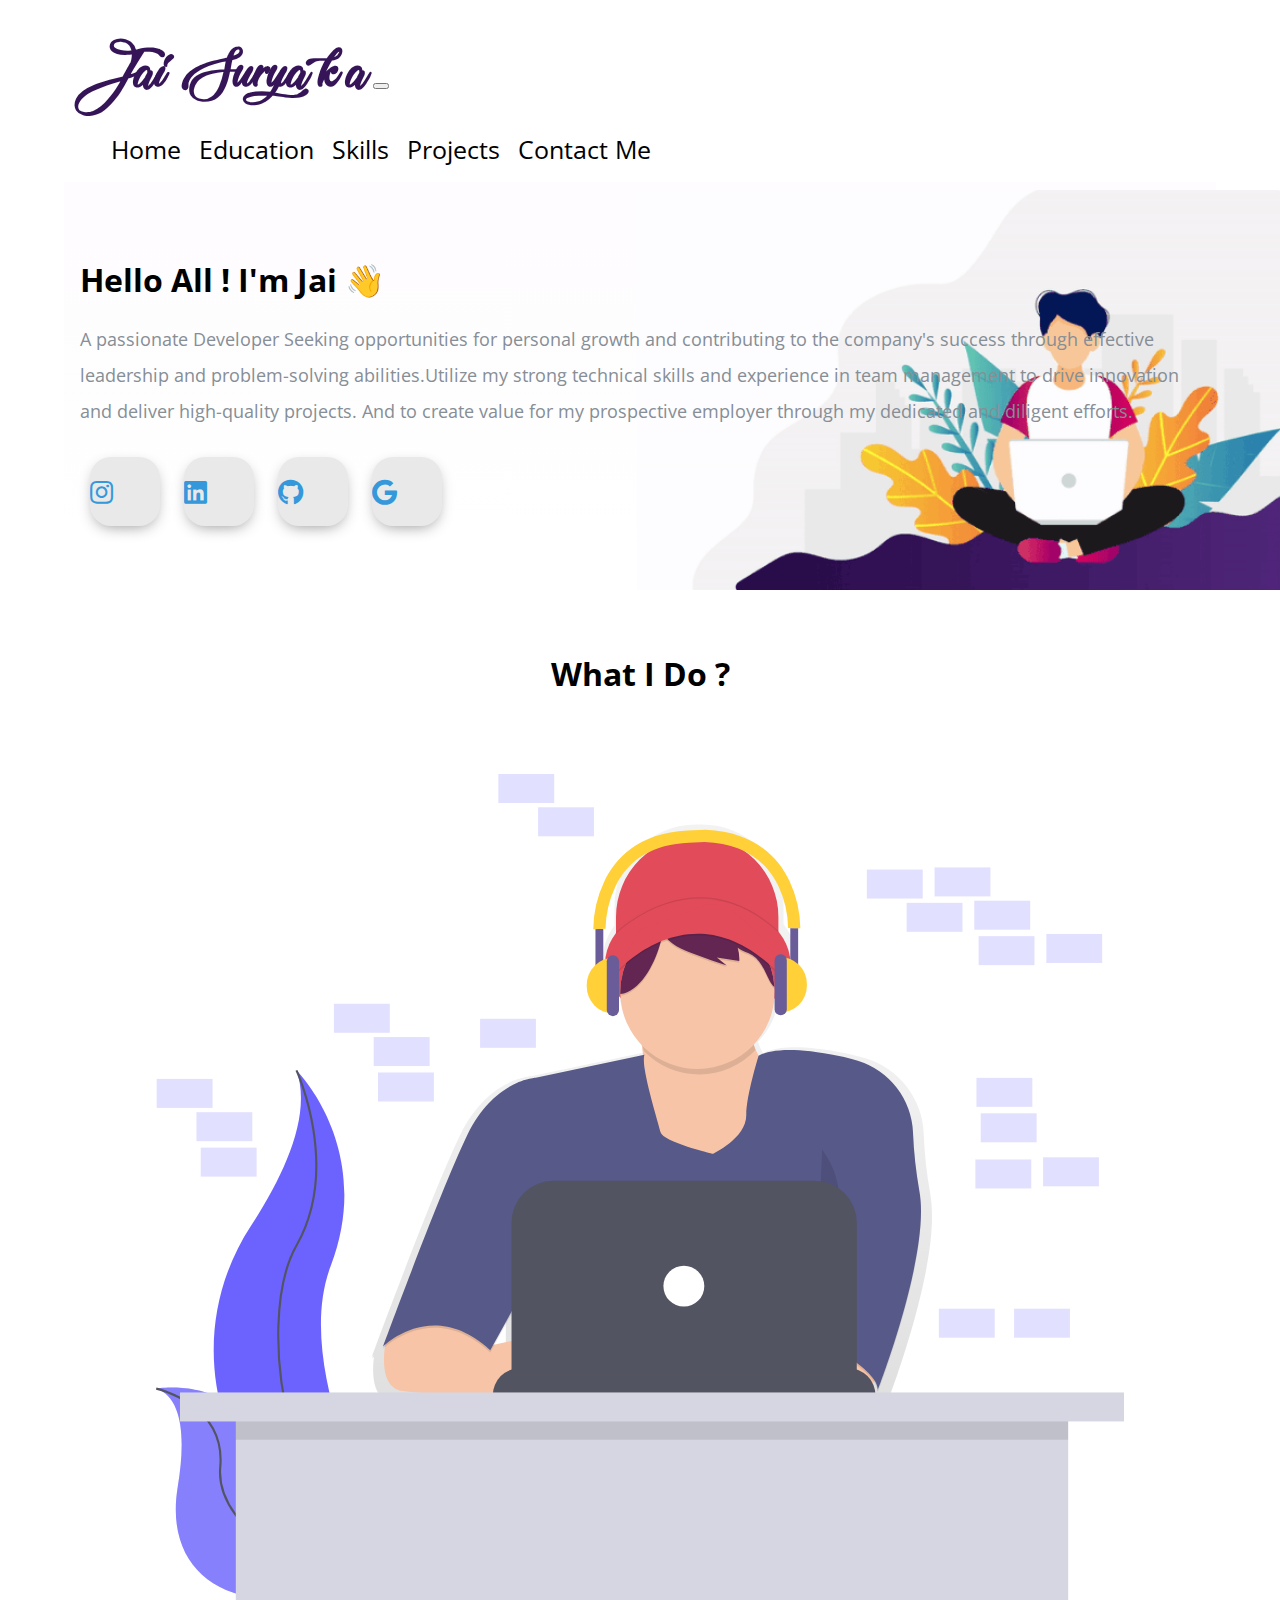
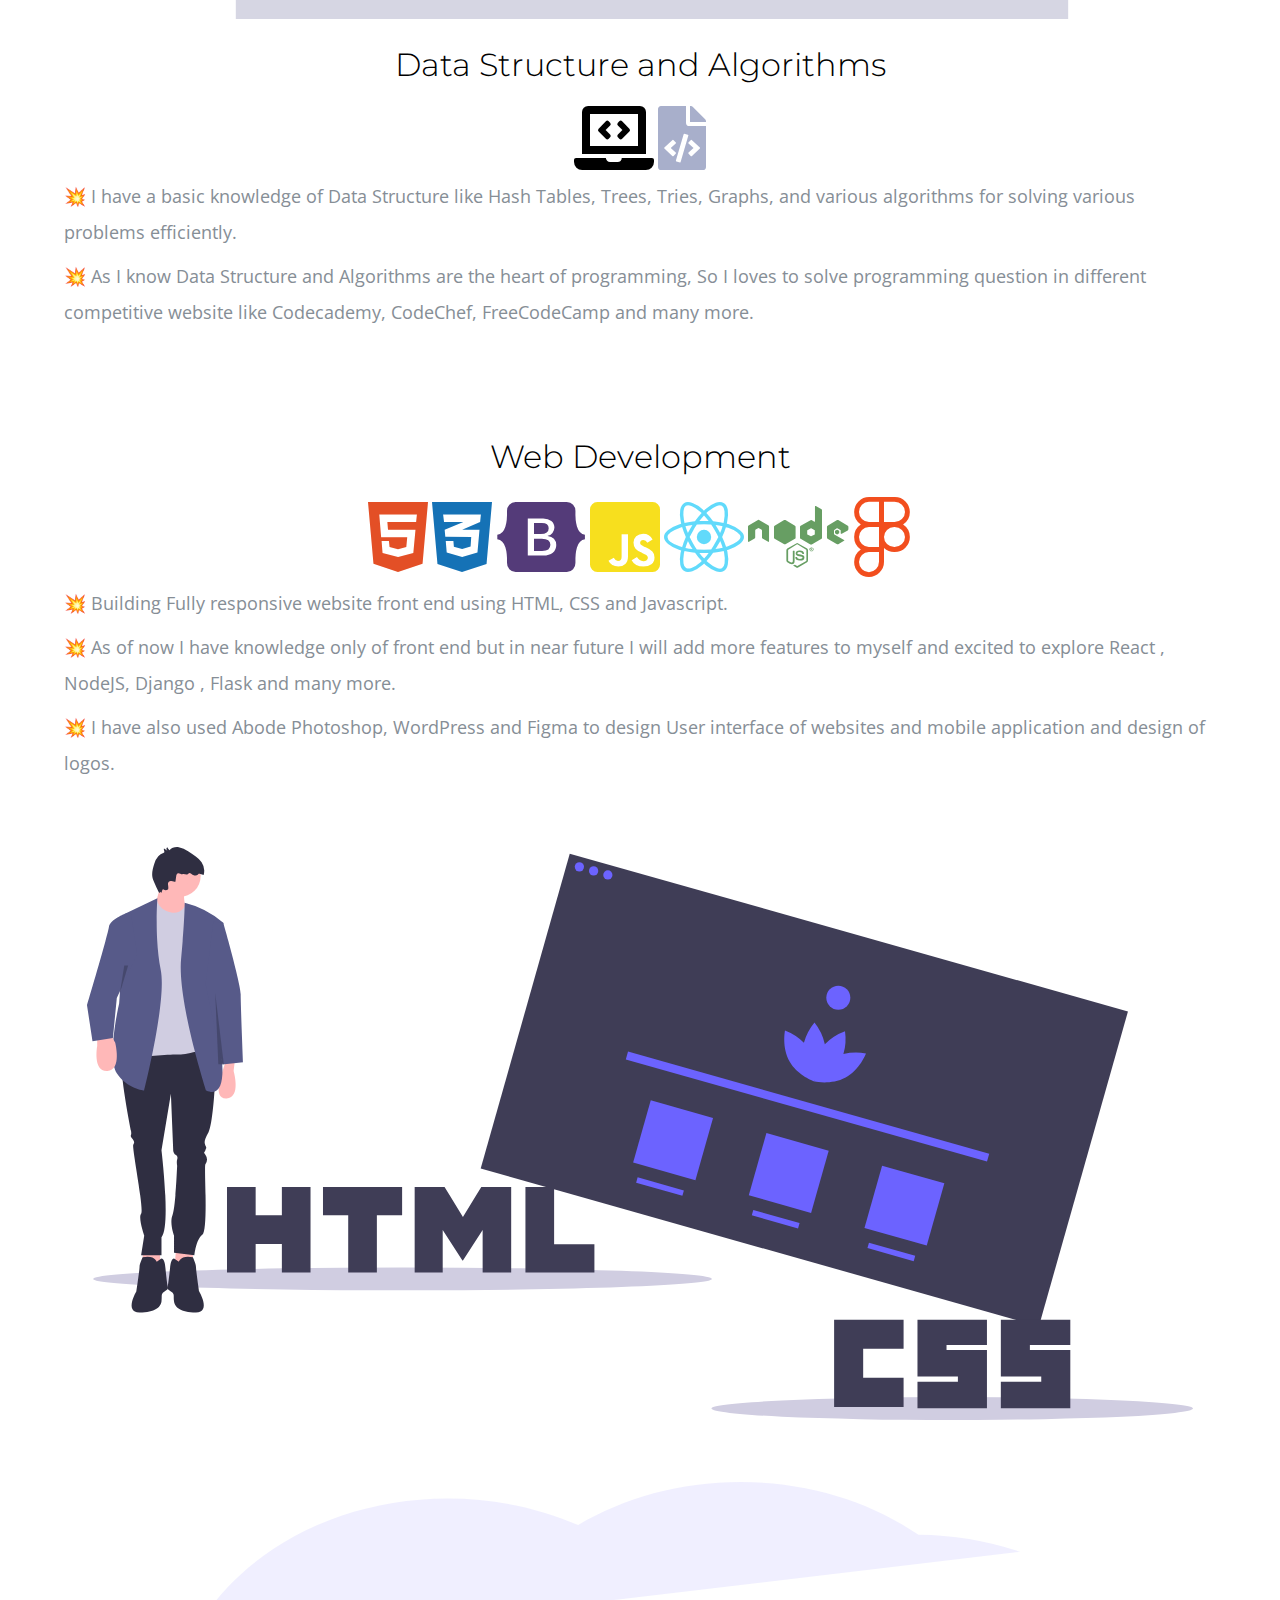
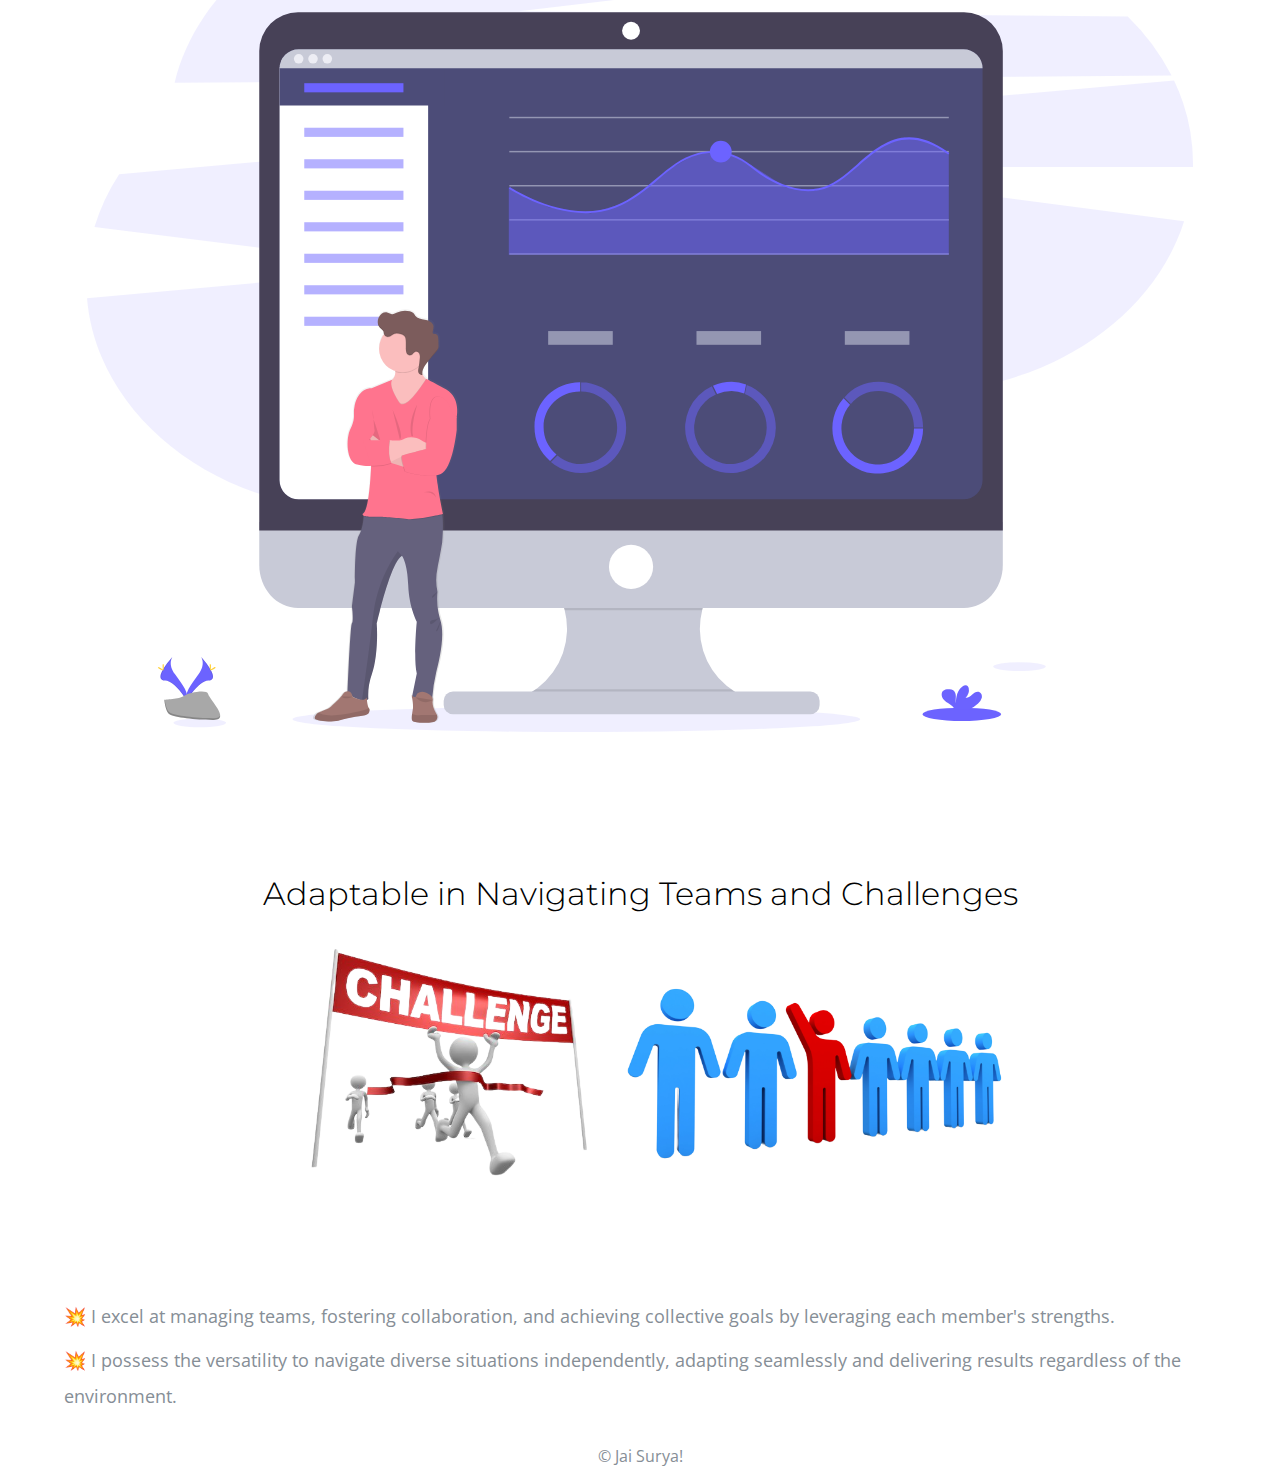
<file: index.html>
<!DOCTYPE html>
<html lang="en" dir="ltr">

<head>
  <meta charset="utf-8">
  <meta name="viewport" content="width=device-width,initial-scale=1">
  <title>Jai's Portfolio</title>
  <link rel="icon" href="Image/engineer.ico">
  <link rel="stylesheet" href="https://stackpath.bootstrapcdn.com/bootstrap/4.5.0/css/bootstrap.min.css" integrity="sha384-9aIt2nRpC12Uk9gS9baDl411NQApFmC26EwAOH8WgZl5MYYxFfc+NcPb1dKGj7Sk" crossorigin="anonymous">
  <link rel="stylesheet" href="style.css">
  
  <link href="https://fonts.googleapis.com/css2?family=Arizonia&family=Montserrat:wght@400;800&display=swap" rel="stylesheet">
  <link href="https://fonts.googleapis.com/css2?family=Open+Sans:wght@700&display=swap" rel="stylesheet">
  <link rel="stylesheet" href="https://use.fontawesome.com/releases/v5.4.1/css/all.css" />
  <link rel="stylesheet" href="https://cdnjs.cloudflare.com/ajax/libs/font-awesome/5.13.1/css/all.min.css">
  <script src="https://code.jquery.com/jquery-3.5.1.slim.min.js" integrity="sha384-DfXdz2htPH0lsSSs5nCTpuj/zy4C+OGpamoFVy38MVBnE+IbbVYUew+OrCXaRkfj" crossorigin="anonymous"></script>
  <script src="https://cdn.jsdelivr.net/npm/popper.js@1.16.0/dist/umd/popper.min.js" integrity="sha384-Q6E9RHvbIyZFJoft+2mJbHaEWldlvI9IOYy5n3zV9zzTtmI3UksdQRVvoxMfooAo" crossorigin="anonymous"></script>
  <script src="https://stackpath.bootstrapcdn.com/bootstrap/4.5.0/js/bootstrap.min.js" integrity="sha384-OgVRvuATP1z7JjHLkuOU7Xw704+h835Lr+6QL9UvYjZE3Ipu6Tp75j7Bh/kR0JKI" crossorigin="anonymous"></script>
</head>
<body class="container-fluid body_section">
        <header>
              <nav class="navbar navbar-expand-lg navbar-light ">
                <a class="navbar-brand brand-name" href="#">Jai Surya k a</a>
                <button class="navbar-toggler" type="button" data-toggle="collapse" data-target="#navbarSupportedContent" aria-controls="navbarSupportedContent" aria-expanded="false" aria-label="Toggle navigation">
                  <span class="navbar-toggler-icon"></span>
                </button>
        
                <div class="collapse navbar-collapse" id="navbarSupportedContent">
                  <ul class="navbar-nav ml-auto">
                    <li class="nav-item">
                      <a class="nav-link headerachor" href="index.html">Home</a>
                    </li>
                    <li class="nav-item">
                      <a class="nav-link headerachor" href="Education.html">Education</a>
                    </li>
                    <li class="nav-item">
                      <a class="nav-link headerachor" href="skill.html">Skills</a>
                    </li>
                    <li class="nav-item">
                      <a class="nav-link headerachor" href="Project.html">Projects</a>
                    </li>
                    <li class="nav-item">
                      <a class="nav-link headerachor" href="contact.html">Contact Me</a>
                    </li>
                  </ul>
              </nav>
          </header>

          <section id = "Home">
              <div class="row column1">
                <div class="col-lg-6 col-md-6 first-image">
                    <img class = "boyimage" src="Image/20200630_162659.gif" alt="">
                </div>  
                  <div class="col-lg-6 section-1">
                      <h1 class = "Hello">Hello All ! I'm Jai <span class="wave">👋</span></h1>
                      <p>A passionate Developer  Seeking opportunities for personal growth and contributing to the company's success through 
                        effective leadership and problem-solving abilities.Utilize my strong technical skills and experience in team management to drive 
                        innovation and deliver high-quality projects. And to create value for my prospective employer through my
                        dedicated and diligent efforts.</p>
                          <div class=social_media_icon>
                            <a class="btn" href="https://www.instagram.com/stunner_suri/" target=_blank>
                              <i class="fab fa-instagram"></i>
                            </a>
                            <a class="btn" href="https://www.linkedin.com/in/jai-surya-k-a-324428211/" target=_blank>
                              <i class="fab fa-linkedin" aria-hidden="true"></i>
                            </a>
                            <a class="btn" href="https://github.com/JaiSuryaArul1" target=_blank>
                              <i class="fab fa-github"></i>
                            </a>
                            <a class="btn" href="mailto:jaisuryaka413@gmail.com" target=_blank>
                              <i class="fab fa-google"></i>
                            </a>
                          </div>
                  </div>
                  <div class="Image-boy col-lg-6"><img class="boy" src="Image/Boy-image.png" alt=""></div>
              </div>
          </section>
          
          
          <section id=Whatido>
            <h1>What I Do ?</h1>
            <div class="row feature-3">
              <div class = "col-lg-6 col-md-6 Feature-third-image">
                  <img class = "Feature-svg-image-3" src="Image/Coding.svg" alt="">
                </div>
                <div class="col-lg-6 col-md-6 feature-coding">
                  <h1 class="Feature-Heading">Data Structure and Algorithms</h1>
                  <ul class = "dev-icon">
                   <li></li>
                   <li><i class="fas fa-laptop-code fa-4x"></i></li>
                   
                   <li><i class="fas fa-file-code fa-4x" style="color: #a8afcb;"></i></li>
                  </ul>
                  <div class = "Data-Analytic">
                    <p class ="Features-paragraph">
                       💥 I have a basic knowledge of Data Structure like Hash Tables, Trees, Tries, Graphs, and various algorithms for solving various problems efficiently.</p>
                    <p  class ="Features-paragraph">
                       💥 As I know Data Structure and Algorithms are the heart of programming, So I loves to solve programming question in different competitive website like Codecademy, CodeChef, FreeCodeCamp and many more.</p>
                      </div>
               </div>
            </div>

            <div class="row feature-2">
              <div class="col-lg-6 col-md-6 feature-web">
                <h1 class="Feature-Heading">Web Development</h1>
                <ul class = "dev-icon">
                    <li><i class="fab fa-html5 fa-5x" style="color:#e34f26"></i></li>
                    <li><i class="fab fa-css3-alt fa-5x" style="color:#1572b6"></i></li>
                    <li><i class="fab fa-bootstrap fa-5x" style="color:#543b79"></i></li>
                    <li><i class="fab fa-js-square fa-5x" style="color:#f7df1e"></i></li>
                    <li><i class="fab fa-react fa-5x" style="color:#61dafb"></i></li>
                    <li><i class="fab fa-node fa-5x" style="color:#679e63"></i></li>
                    <li><i class="fab fa-figma fa-5x" style="color:#f24e1e"></i></li>
                    
                  </ul>
                  <div class = "Data-Analytic">
                    <p class ="Features-paragraph">
                       💥 Building Fully responsive website front end using HTML, CSS and Javascript.</p>
                    <p  class ="Features-paragraph">
                       💥 As of now I have knowledge only of front end but in near future I will add more features to myself and excited to explore React , NodeJS, Django , Flask and many more.</p>
                      <p  class ="Features-paragraph">
                       💥 I have also used Abode Photoshop, WordPress and Figma to design User interface of websites and mobile application and design of logos.</p>
                      </div>
                </div>
                <div class="col-lg-6 col-md-6 Feature-second-image ">
                  <img class = "Feature-svg-image" src="Image/website.svg" alt="">
                </div>
              </div>
              
              <div class = "row feature-1">
                  <div class="col-lg-6 col-md-6 Feature-first-image ">
                    <img class = "Feature-svg-image" src="Image/Data_Analysis.svg" alt="">
                  </div>
                  <div class="col-lg-6 col-md-6">
                    <h1 class= "Feature-Heading" >Adaptable in Navigating Teams and Challenges</h1>
                    <ul class = "dev-icon">
                      <li><i class="fab fa-Java fa-5x" style="color:#3776ab"></i></li>
                      <li><img class="challenge" src="Image/Challenge.png" alt=""></li>
                      <li><img class = "soloman" src="Image/soloman.png" alt=""></li>
                    </ul>
                    <div class = "Data-Analytic">
                      <p class ="Features-paragraph">
                         💥 I excel at managing teams, fostering collaboration, and achieving collective goals by leveraging each member's strengths.</p>
                      <p  class ="Features-paragraph">
                         💥  I possess the versatility to navigate diverse situations independently, 
                         adapting seamlessly and delivering results regardless of the environment.</p>
                    </div>
                </div>
              </div>
              
          </section>
    <footer class=footer>© Jai Surya!</footer>
</body>
</html>
</file>
<file: style.css>
body{
    font-family: 'Open Sans', sans-serif;
    margin: 0;
  }
.body_section{
    padding : 3% 5% 1%;
}

p{
  font-size: 18px;
}

  a{
    text-decoration: none;
  }

  @font-face{
    font-family: "Lovely Home";
    src:local('Lovely Home'), 
    url("Image/LovelyHome-9aBZ.ttf") format('truetype');

  }

.brand-name ,.navbar-light .navbar-brand{
      /* font-family: "Brush Script MT"; */
      /* margin-bottom: 3px; */
      font-family: "Lovely Home";
      font-size: 50px;
      font-weight: bold;
      color: #351458;
  }



  .headerachor {
    color: black;
    margin: 0 7px 0 7px;
    font-size: 25px;
  }

  .headerachor:hover {
    background-color: #f1f1f1;
  }

  /* Section 1 */
   .column1{
       background-image: linear-gradient(#fefcfe,#ffffff);
       padding : 8px 16px;
   }

  .section-1{
    margin-top: 6%;
    text-align: left;
    position: relative;
}
span.wave {
  animation-name: wave-animation;
  animation-duration: 2.5s;
  animation-iteration-count: infinite;
  transform-origin: 70% 70%;
  display: inline-block;
}

@keyframes wave-animation {
    0% { transform: rotate(  0.0deg) }
   10% { transform: rotate(-10.0deg) }
   20% { transform: rotate( 12.0deg) }
   30% { transform: rotate(-10.0deg) }
   40% { transform: rotate(  9.0deg) }
   50% { transform: rotate(  0.0deg) }
  100% { transform: rotate(  0.0deg) }
}

.first-image{
    position: absolute;
    right:0;
}
.boyimage{
  height: 400px;
}

@media only screen and (max-width : 1183px){
  .first-image{
    right:160px;
  }

}
.boy{
  width: 100%;
  height: 100%;
  animation: bounce 1.2s;
  animation-direction: alternate;
  animation-iteration-count: infinite;
}

@keyframes bounce{
  from{
      transform: translate3d(0,0,0);
  }
  to{
      transform: translate3d(0,20px,0);
  }
}

.Image-boy{
  text-align: center;
  align-items: center;
}

@media only screen and (min-width:951px){
  .Image-boy{
    display:none;
  }
}
  .Hello{
      margin-bottom: 20px;
  }
  p{
      line-height: 2;
      color: #868e96;
  }


  .btn {
    display: inline-block;
    width: 4.37rem;
    height: 4.37rem;
    background: #e9e9e9;
    padding: 0px 0px;
    margin: 10px;
    border-radius: 30%;
    box-shadow: 0 5px 15px -5px #00000070;
    color: #3498db;
    overflow: hidden;
    position: relative;
  }

  .btn i {
    line-height: 70px;
    font-size: 1.625rem;
    transition: 0.2s linear;
  }

  .btn:hover i {
    transform: scale(1.3);
    color: #f1f1f1;
  }

  .btn::before {
    content: "";
    position: absolute;
    width: 120%;
    height: 120%;
    background: #3498db;
    transform: rotate(45deg);
    left: -110%;
    top: 90%;
  }




  .btn:hover::before {
    animation: aaa 0.7s 1;
    top: -10%;
    left: -10%;
  }

  @media only screen and (max-width:470px){
    .btn{
      width: 2.5rem;
      height: 2.5rem;
      margin: 7px;
    }
    .btn i {
      line-height: 40px;
      font-size: 1em;
    }
  }

 #Whatido{
     text-align: center;
     padding-top: 7%;
 }

  /* Section 2 */
  .feature-1{
      padding-top: 5%;
      text-align: center;
      }
  .feature-2{
    padding-top: 5%;
    text-align: center;
}
  .feature-3{
  padding-top: 5%;
  padding-bottom: 20px;
  text-align: center;
  }

  .Feature-Heading{
      font-family: "Montserrat";
      font-weight: 300;
  }

  .Feature-first-image{
      padding : 0 2% 10%;
  }

  .Feature-second-image{
      padding : 5% 2% 0;
  }





  .Feature-svg-image{
      width: 100%;
      height:100%;
  }
  .Feature-svg-image-3{
    width: 84%;
    height: 84%;
  }




  .dev-icon{
      list-style: none;
      display: inline;
      padding: 0%;
  }


  .challenge{
    max-width: 100%;
    width : 30%;
    height: 30%;
    padding-bottom: 7%;
  }

  .soloman{
    max-width: 100%;
    max-height: 100%;
    width : 33%;
    height: 30%;
    padding-bottom: 7%;
    padding-left :0;
  }

  li{
    display: inline;
  }

  .Data-Analytic{
      text-align: left;
  }

  .Features-paragraph{
      margin-top : 8px;
      margin-bottom: 8px;
  }

  @media only screen and (max-width : 764px){
    .feature-2{
      display: flex;
      flex-direction: column;
    }
    .feature-web{
      order:2;
    }
      
      .brand-name ,.navbar-light .navbar-brand{
      /* font-family: "Brush Script MT"; */
      /* margin-bottom: 3px; */
      font-family: "Lovely Home";
      font-size: 40px;
      font-weight: bold;
      color: #351458;
  }
  }
  @media only screen and (max-width : 991px) and (min-width: 951px){
    .section-1{
      margin-top: auto;
      padding-right: 400px;
    }
  }
  @media only screen and (max-width : 950px){

    body,html{
      text-align: center;
      font-size: 16px;
      line-height: normal;
    }
    .Hello{
      margin-bottom: 10px;
    }
    h1{
      font-size: 25px;
    }
    p{
      font-size: 15px;
      line-height: normal;
    }
      .section-1{
          text-align: center;
      }
      .first-image{
          display: none;
      }

      .pandas{
        width: 23%;
        height: 15%;
      }
  }




footer{
  padding-top: 2%;
  color: #868e96;
  text-align: center;
}
</file>
